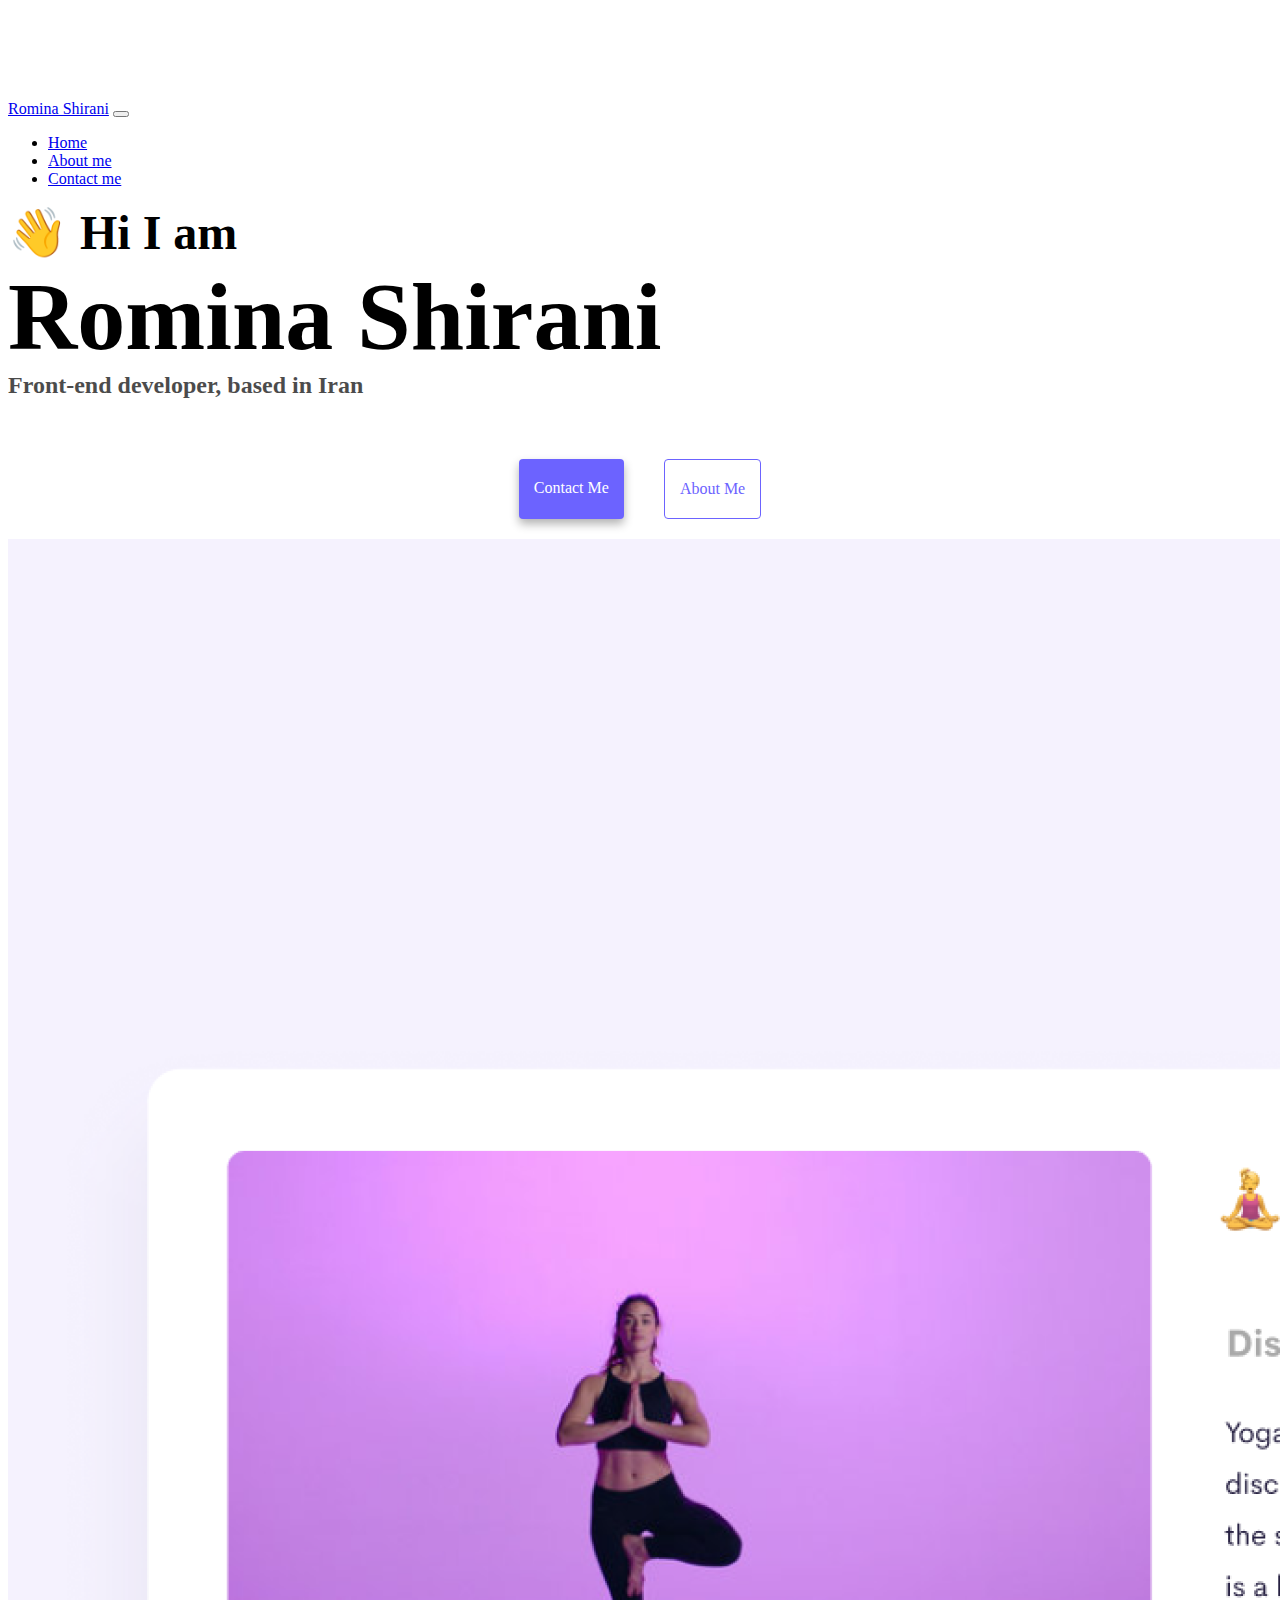
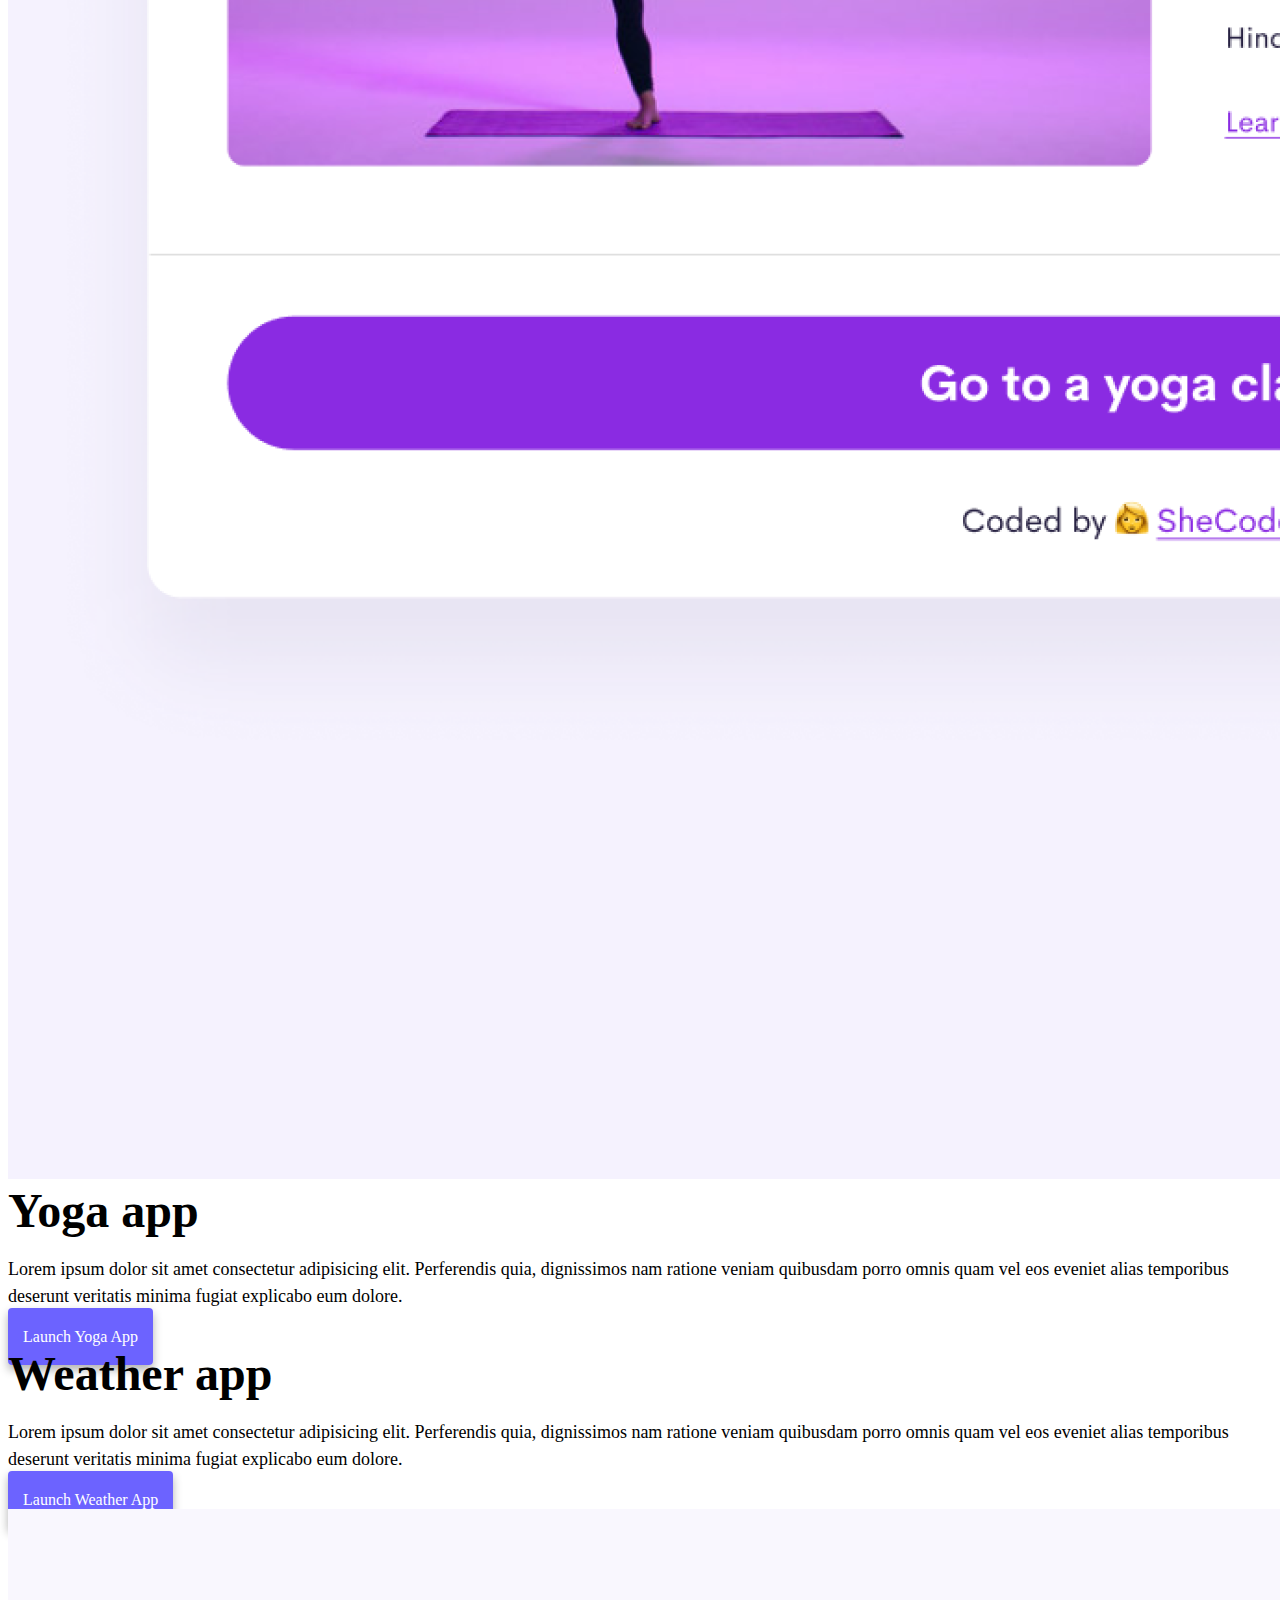
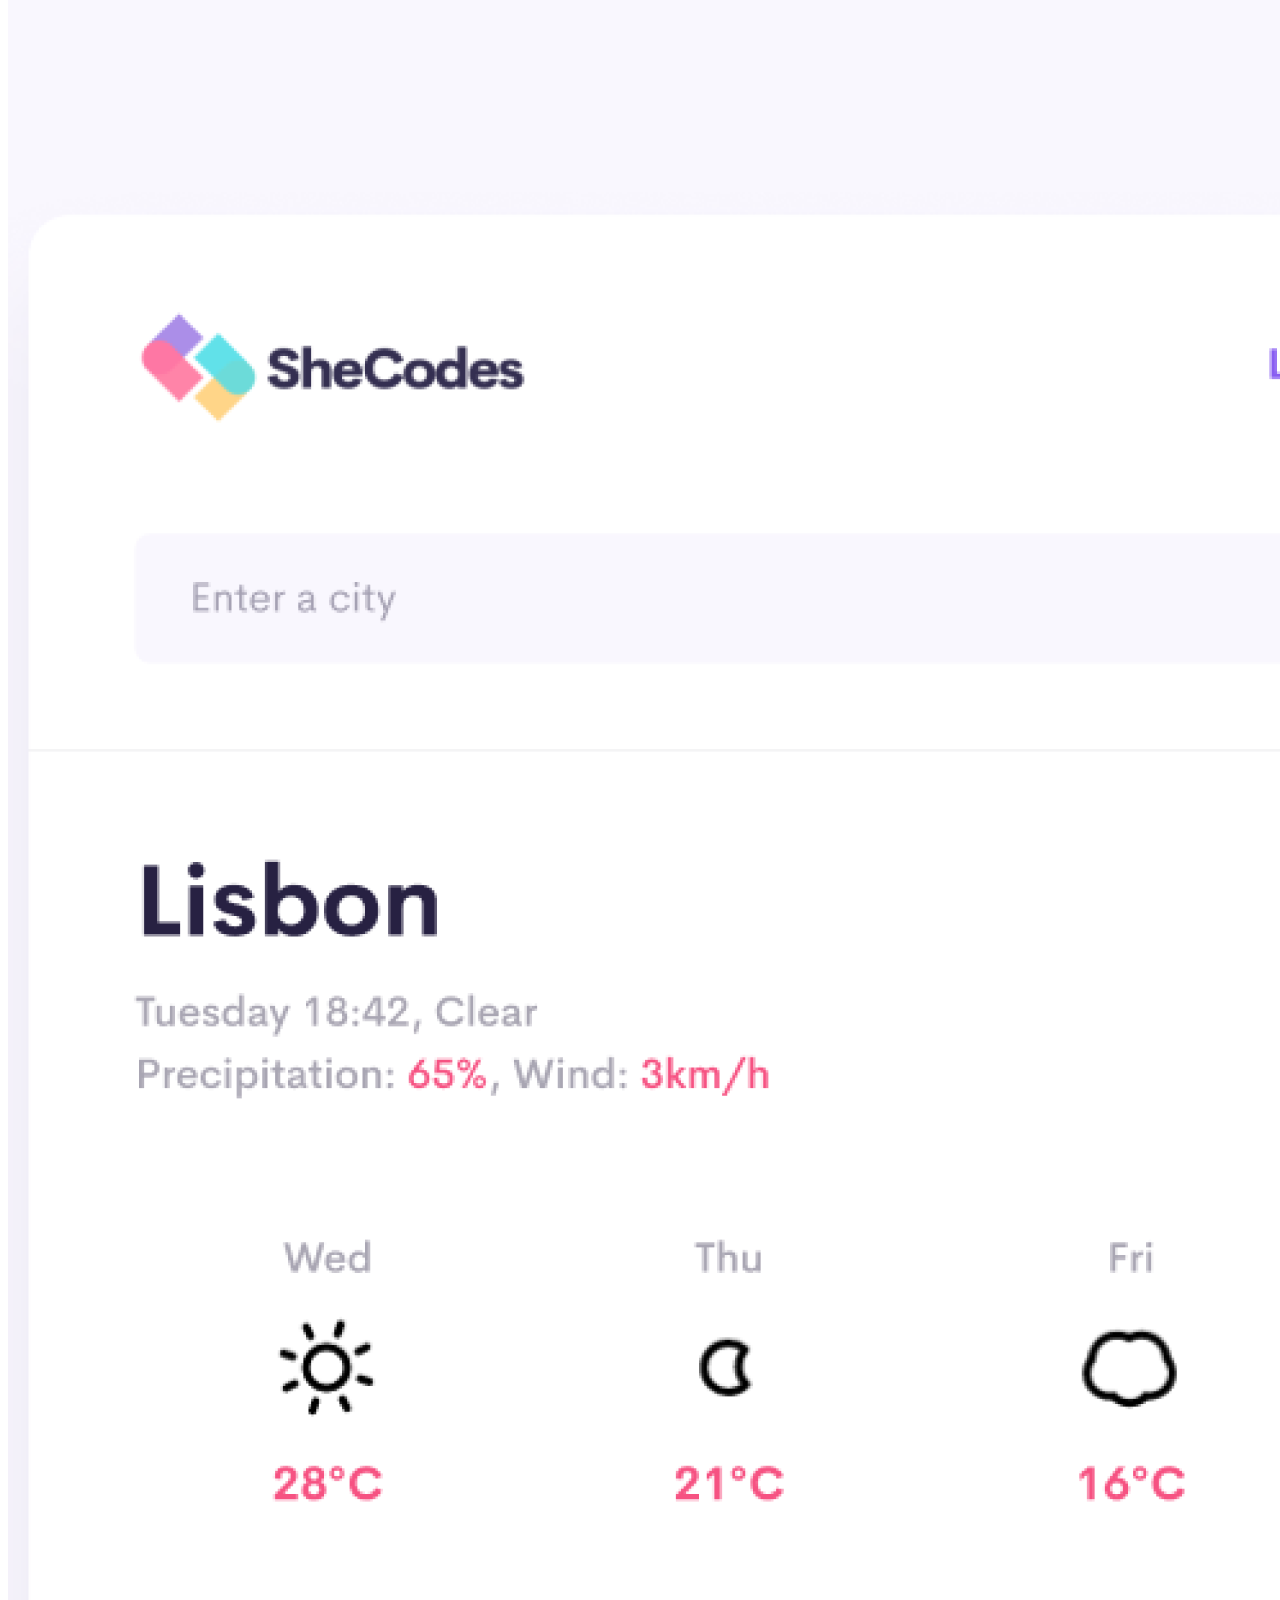
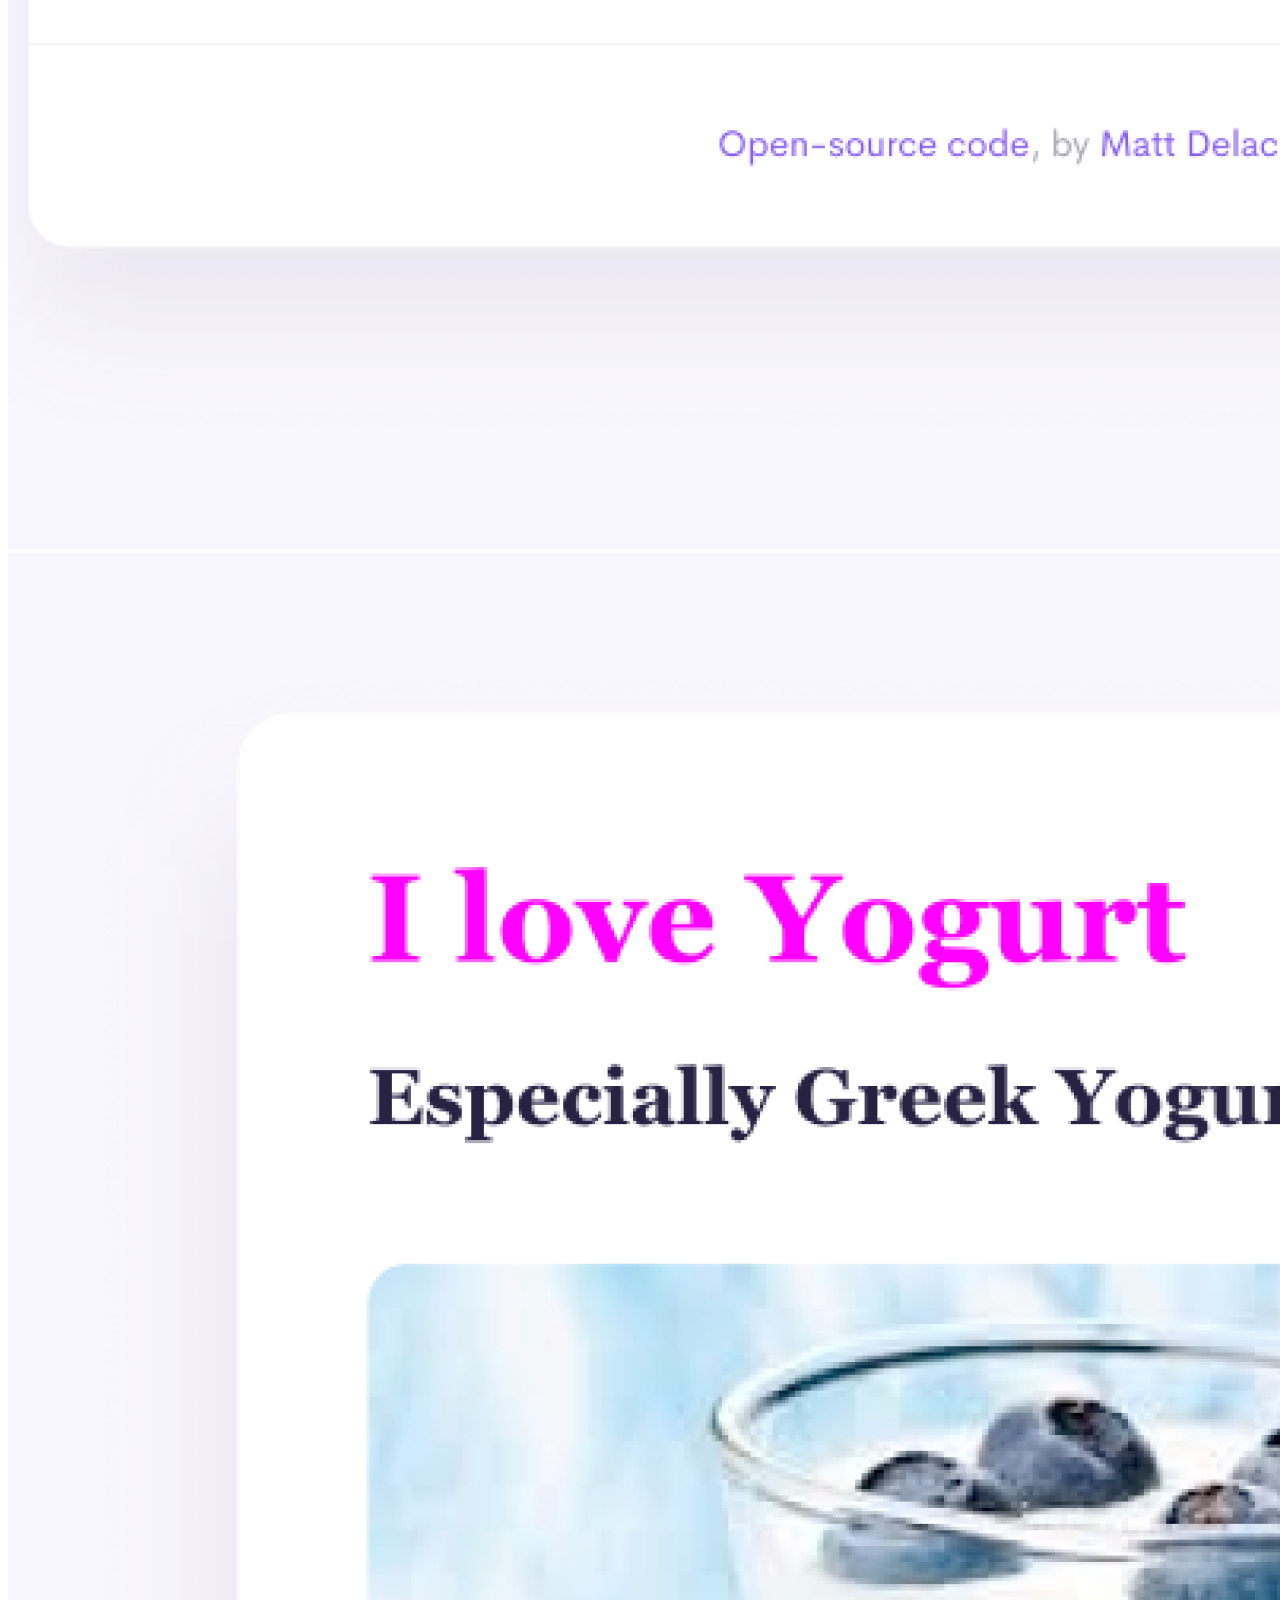
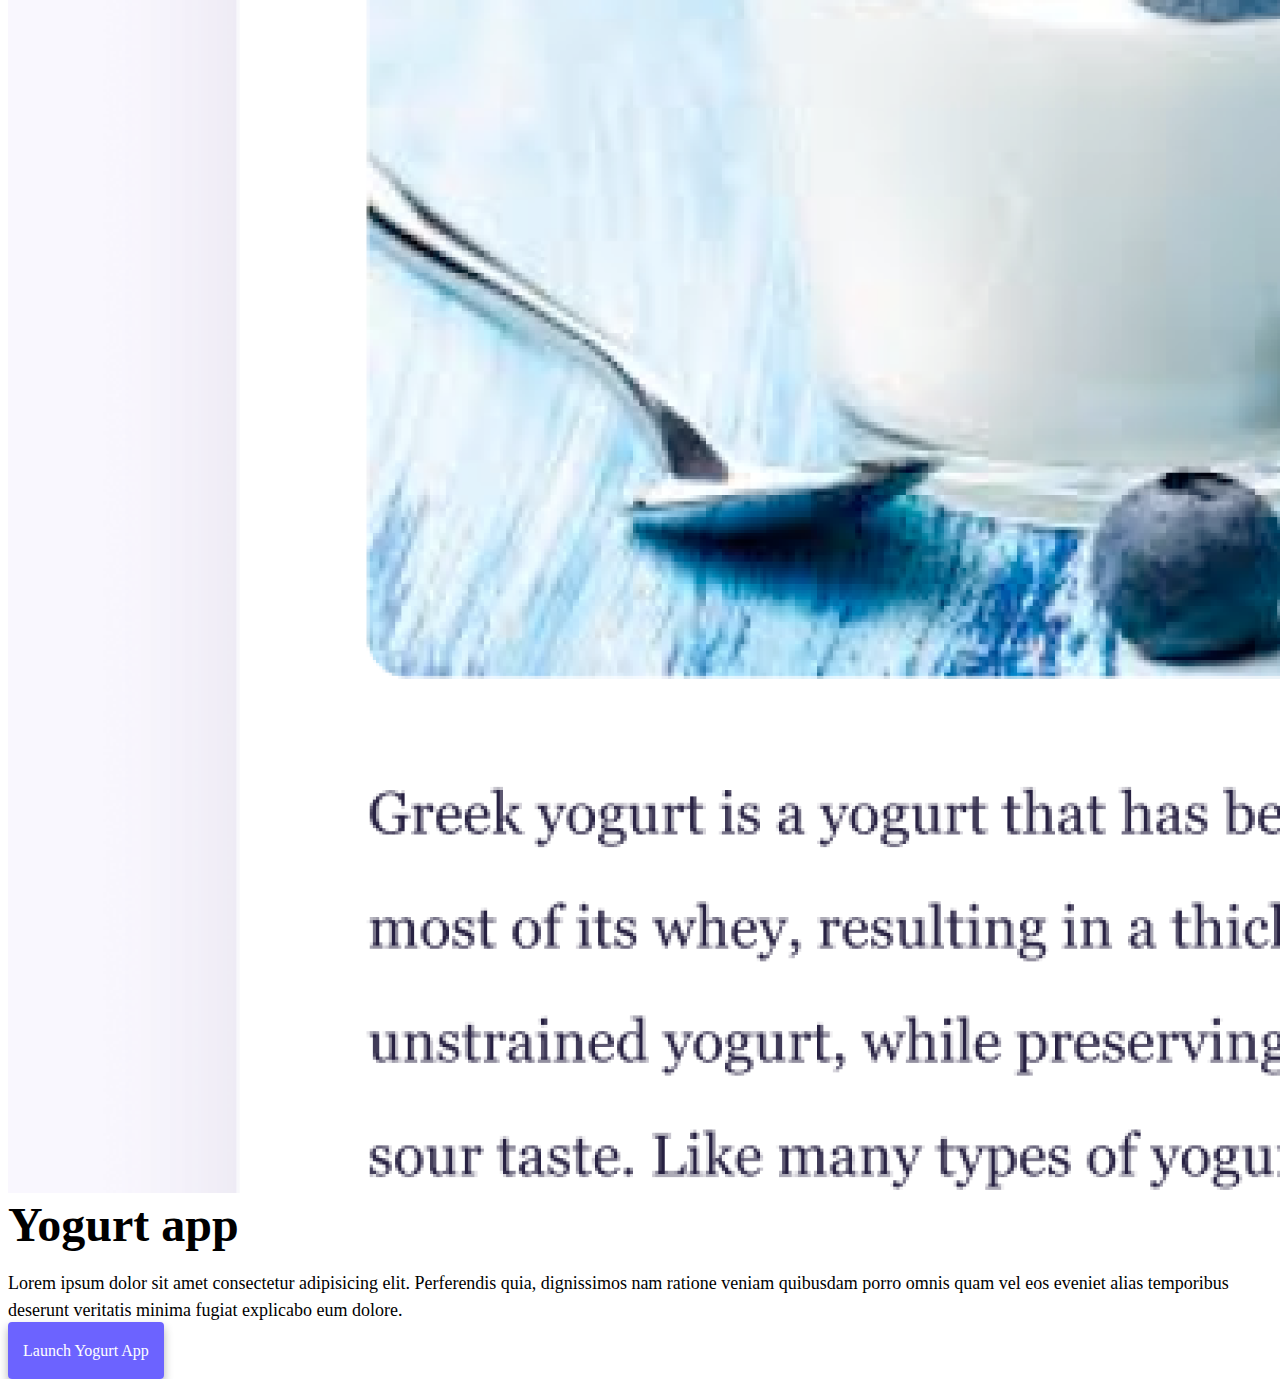
<file: index.html>
<!DOCTYPE html>
<html lang="en">
  <head>
    <meta charset="UTF-8" />
    <meta http-equiv="X-UA-Compatible" content="IE=edge" />
    <meta name="viewport" content="width=device-width, initial-scale=1.0" />
    <meta
      name="description"
      content="Romina Shirani is a front-end developer from Iran, you can contact her for developing your site"
    />

    <title>Front-end developer - Romina Shirani</title>
    <link
      href="https://cdn.jsdelivr.net/npm/bootstrap@5.0.0-beta2/dist/css/bootstrap.min.css"
      rel="stylesheet"
      integrity="sha384-BmbxuPwQa2lc/FVzBcNJ7UAyJxM6wuqIj61tLrc4wSX0szH/Ev+nYRRuWlolflfl"
      crossorigin="anonymous"
    />
    <script
      src="https://cdn.jsdelivr.net/npm/bootstrap@5.0.0-beta2/dist/js/bootstrap.bundle.min.js"
      integrity="sha384-b5kHyXgcpbZJO/tY9Ul7kGkf1S0CWuKcCD38l8YkeH8z8QjE0GmW1gYU5S9FOnJ0"
      crossorigin="anonymous"
    ></script>
    <link rel="stylesheet" href="/style.css" />
  </head>
  <body>
    <nav class="navbar navbar-expand-lg navbar-light bg-light fixed-top">
      <div class="container">
        <a class="navbar-brand" href="/" title="Homepage">Romina Shirani</a>
        <button
          class="navbar-toggler"
          type="button"
          data-bs-toggle="collapse"
          data-bs-target="#navbarNav"
          aria-controls="navbarNav"
          aria-expanded="false"
          aria-label="Toggle navigation"
        >
          <span class="navbar-toggler-icon"></span>
        </button>
        <div class="collapse navbar-collapse" id="navbarNav">
          <ul class="navbar-nav">
            <li class="nav-item">
              <a class="nav-link active" aria-current="page" href="index.html"
                >Home</a
              >
            </li>
            <li class="nav-item">
              <a class="nav-link" href="about.html" title="About Romina"
                >About me</a
              >
            </li>
            <li class="nav-item">
              <a
                class="nav-link"
                href="about.html#contact"
                title="Contact Romina"
                >Contact me</a
              >
            </li>
          </ul>
        </div>
      </div>
    </nav>
    <h2 class="text-center">👋 Hi I am</h2>
    <h1 class="text-center">Romina Shirani</h1>
    <h3 class="text-center">Front-end developer, based in Iran</h3>
    <div class="navigation-links mb-5">
      <a href="about.html#contact" class="primary-link" title="Contact Romina"
        >Contact me</a
      >
      <a href="about.html" class="secondary-link" title="About Romina"
        >About me</a
      >
    </div>

    <div class="container">
      <div class="row">
        <div class="col-sm-6">
          <img
            src="images/yoga.png"
            class="img-fluid rounded d-none d-sm-block"
            alt="yoga image"
          />
        </div>
        <div class="col-sm-6">
          <h2 class="mb-3">Yoga app</h2>
          <p>
            Lorem ipsum dolor sit amet consectetur adipisicing elit. Perferendis
            quia, dignissimos nam ratione veniam quibusdam porro omnis quam vel
            eos eveniet alias temporibus deserunt veritatis minima fugiat
            explicabo eum dolore.
          </p>
          <div class="mt-5">
            <a href="#" class="primary-link project-link" title="Yoga App"
              >Launch Yoga App</a
            >
          </div>
        </div>
      </div>

      <div class="row mt-5">
        <div class="col-sm-6">
          <h2 class="mb-3">Weather app</h2>
          <p>
            Lorem ipsum dolor sit amet consectetur adipisicing elit. Perferendis
            quia, dignissimos nam ratione veniam quibusdam porro omnis quam vel
            eos eveniet alias temporibus deserunt veritatis minima fugiat
            explicabo eum dolore.
          </p>
          <div class="mt-5">
            <a href="#" class="primary-link project-link" title="Weather App"
              >Launch Weather App</a
            >
          </div>
        </div>
        <div class="col-sm-6">
          <img
            src="images/weather.png"
            class="img-fluid rounded d-none d-sm-block"
            alt="weather image"
          />
        </div>
      </div>
      <div class="row mt-5">
        <div class="col-sm-6">
          <img
            src="/images/yogurt.png"
            class="img-fluid rounded d-none d-sm-block"
            alt="yogurt image"
          />
        </div>
        <div class="col-sm-6">
          <h2 class="mb-3">Yogurt app</h2>
          <p>
            Lorem ipsum dolor sit amet consectetur adipisicing elit. Perferendis
            quia, dignissimos nam ratione veniam quibusdam porro omnis quam vel
            eos eveniet alias temporibus deserunt veritatis minima fugiat
            explicabo eum dolore.
          </p>
          <div class="mt-5">
            <a href="#" class="primary-link project-link" title="Yogurt App"
              >Launch Yogurt App</a
            >
          </div>
        </div>
      </div>
    </div>
  </body>
</html>
</file>
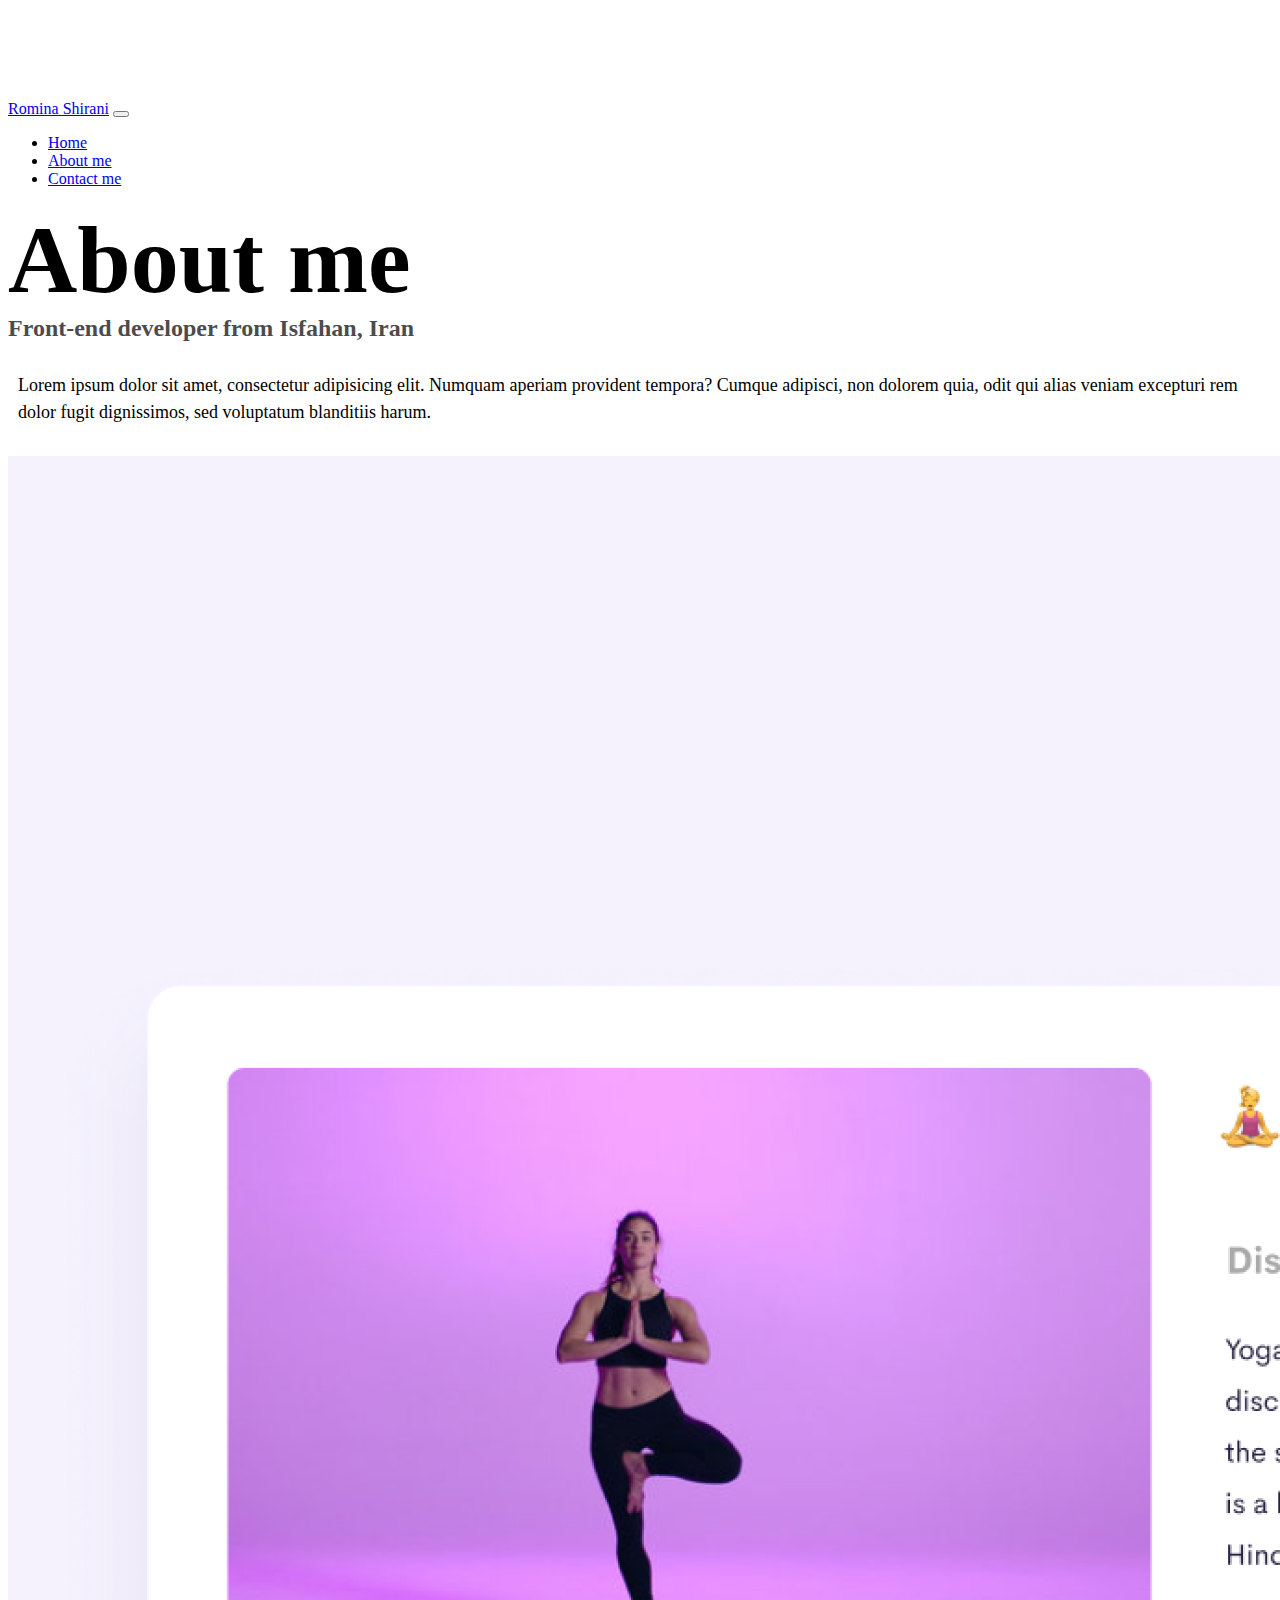
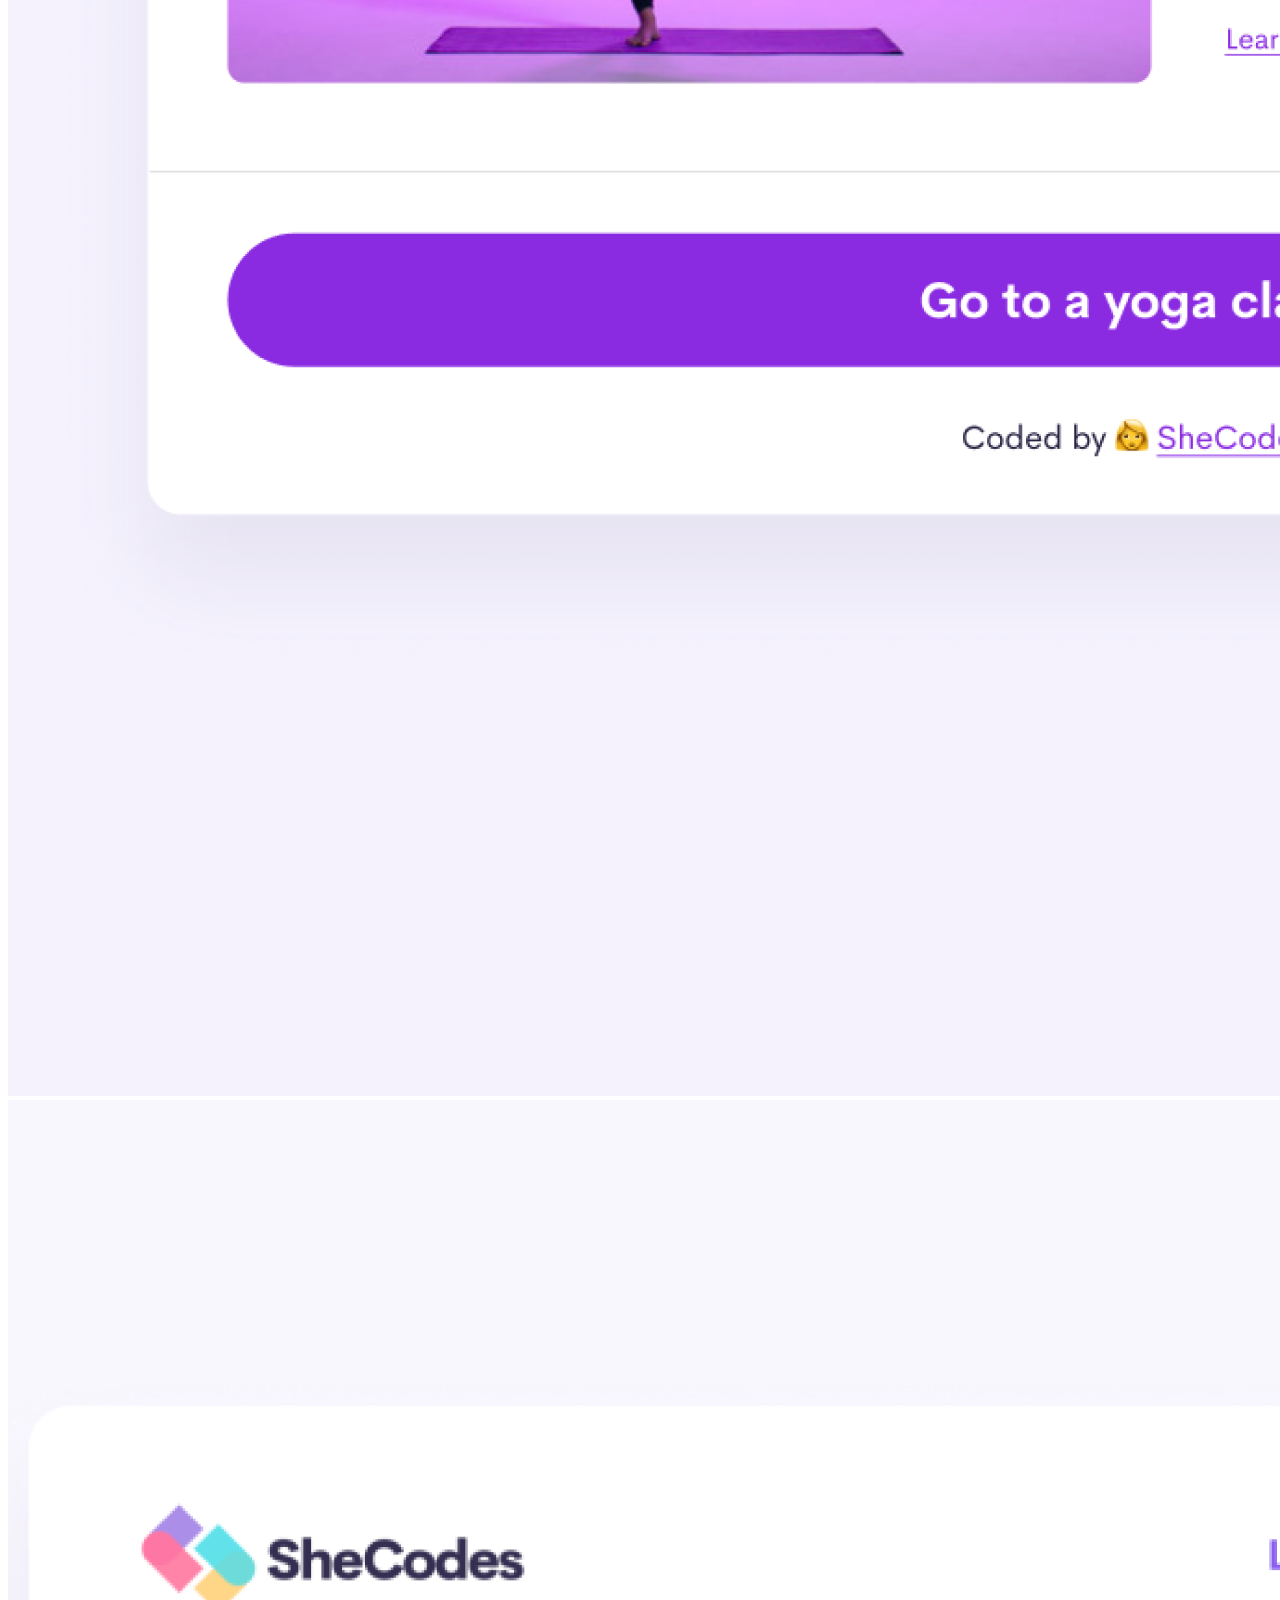
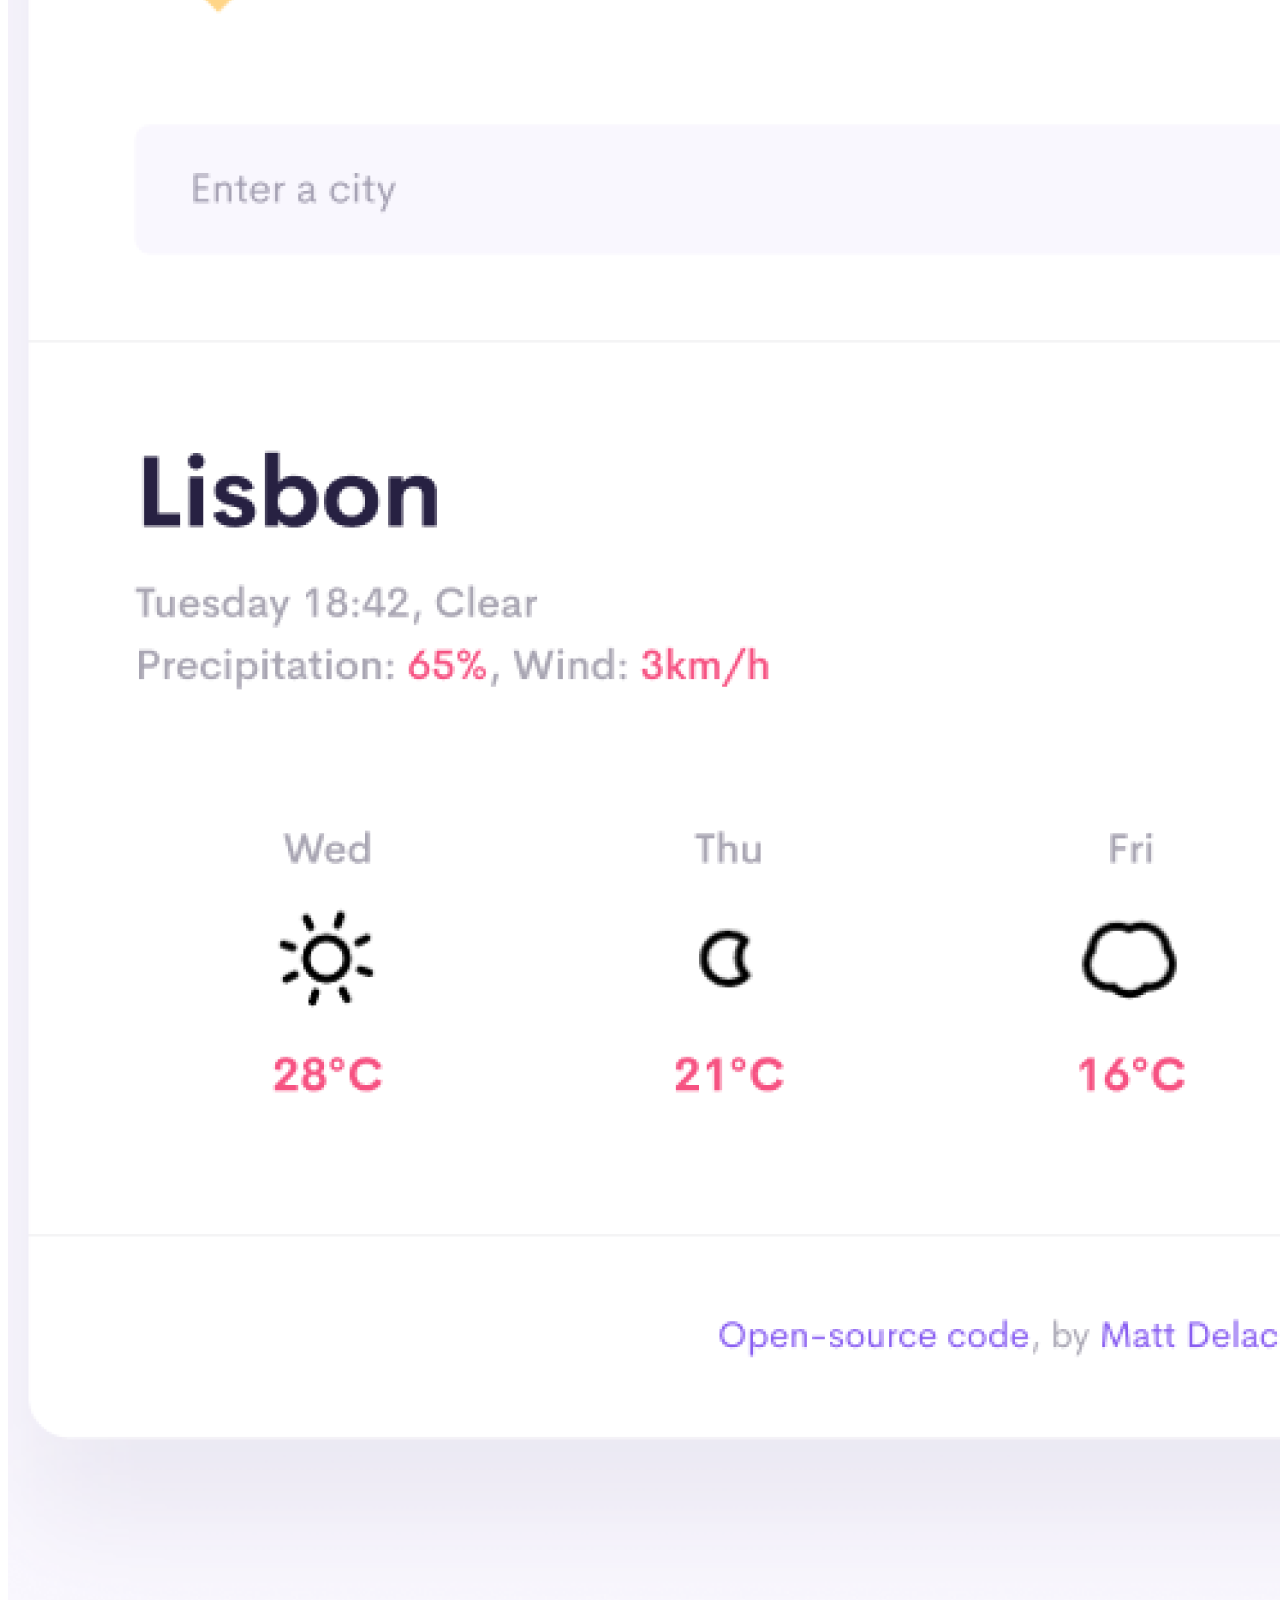
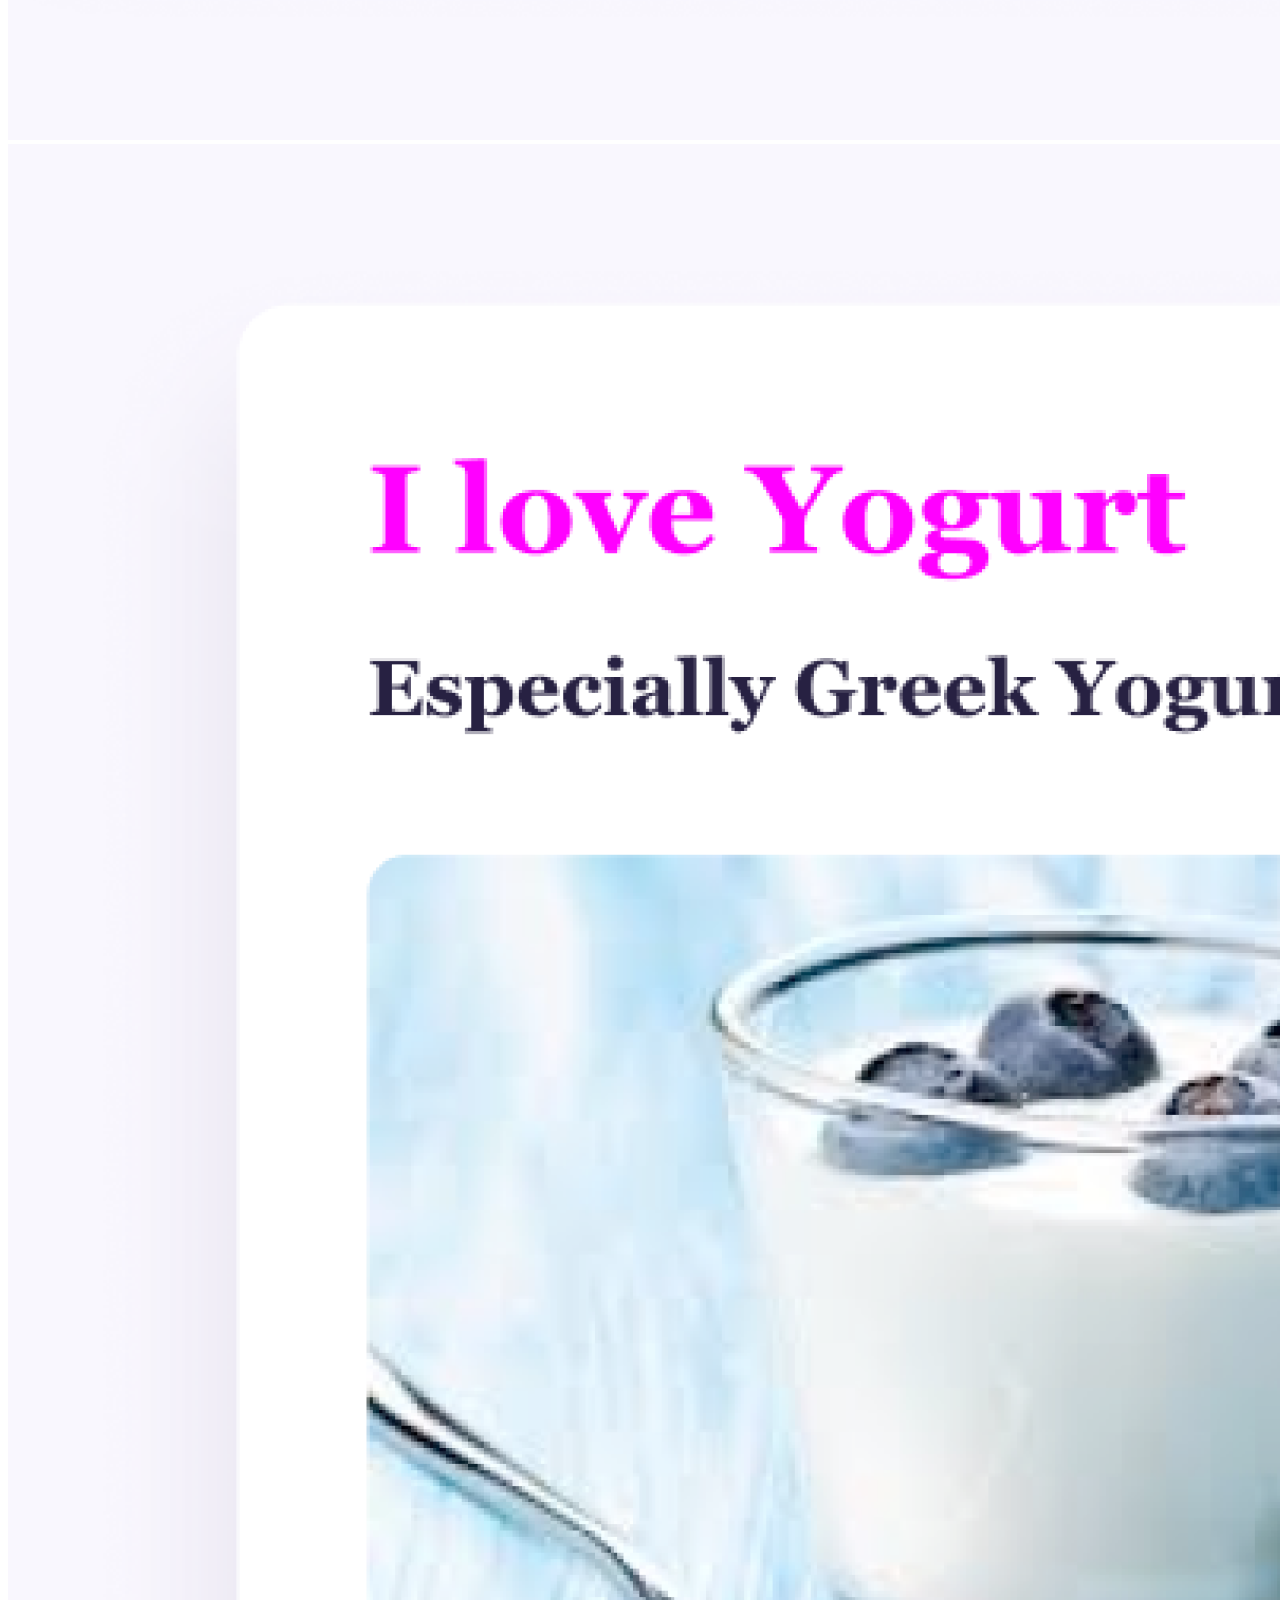
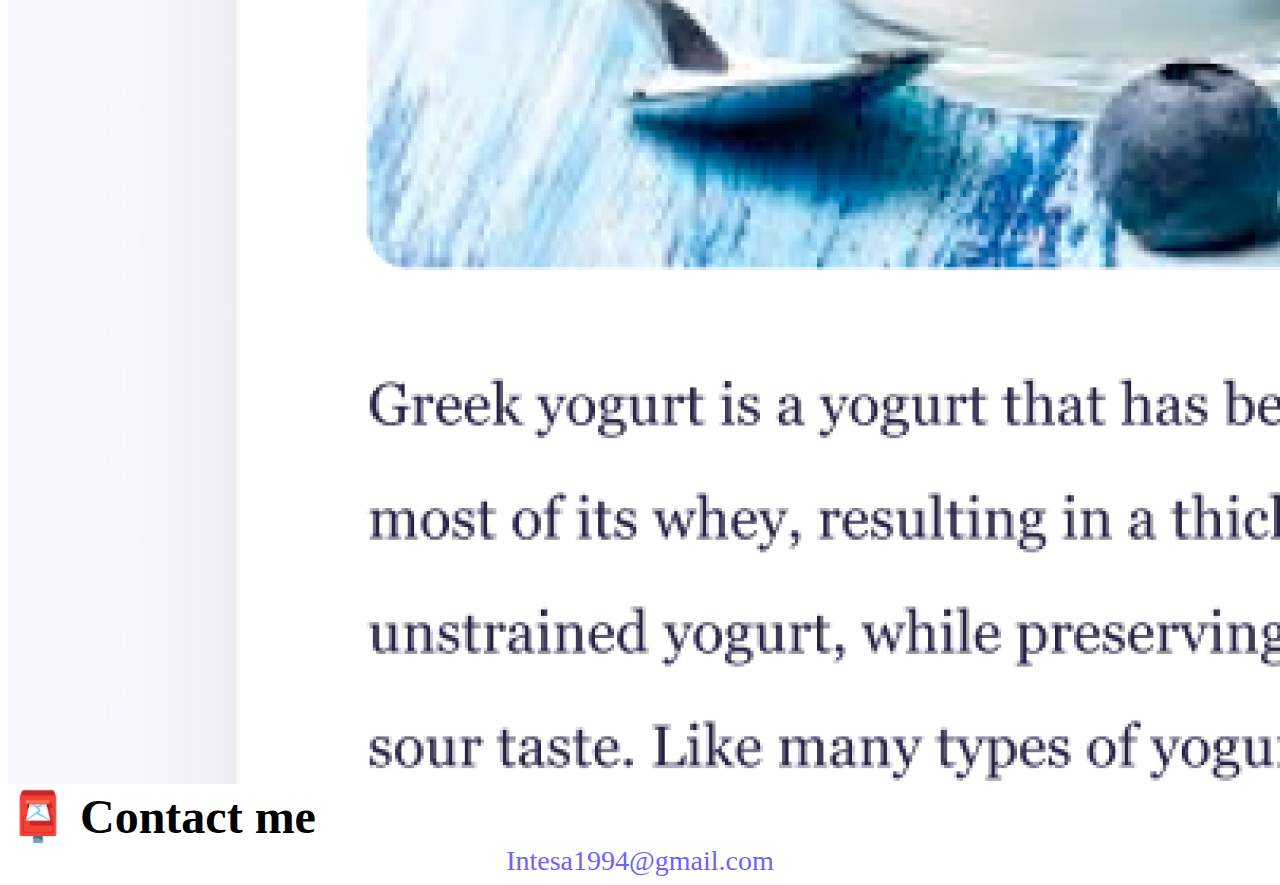
<file: about.html>
<!DOCTYPE html>
<html lang="en">
  <head>
    <meta charset="UTF-8" />
    <meta http-equiv="X-UA-Compatible" content="IE=edge" />
    <meta name="viewport" content="width=device-width, initial-scale=1.0" />
    <meta name="description" content="learn about Romina." />
    <link
      href="https://cdn.jsdelivr.net/npm/bootstrap@5.0.0-beta2/dist/css/bootstrap.min.css"
      rel="stylesheet"
      integrity="sha384-BmbxuPwQa2lc/FVzBcNJ7UAyJxM6wuqIj61tLrc4wSX0szH/Ev+nYRRuWlolflfl"
      crossorigin="anonymous"
    />
    <script
      src="https://cdn.jsdelivr.net/npm/bootstrap@5.0.0-beta2/dist/js/bootstrap.bundle.min.js"
      integrity="sha384-b5kHyXgcpbZJO/tY9Ul7kGkf1S0CWuKcCD38l8YkeH8z8QjE0GmW1gYU5S9FOnJ0"
      crossorigin="anonymous"
    ></script>
    <link rel="stylesheet" href="/style.css" />
    <title>About Romina Shirani</title>
  </head>
  <body>
    <nav class="navbar navbar-expand-lg navbar-light bg-light fixed-top">
      <div class="container">
        <a class="navbar-brand" href="/" title="Homepage">Romina Shirani</a>
        <button
          class="navbar-toggler"
          type="button"
          data-bs-toggle="collapse"
          data-bs-target="#navbarNav"
          aria-controls="navbarNav"
          aria-expanded="false"
          aria-label="Toggle navigation"
        >
          <span class="navbar-toggler-icon"></span>
        </button>
        <div class="collapse navbar-collapse" id="navbarNav">
          <ul class="navbar-nav">
            <li class="nav-item">
              <a class="nav-link" aria-current="page" href="index.html">Home</a>
            </li>
            <li class="nav-item">
              <a class="nav-link active" href="about.html" title="About Romina"
                >About me</a
              >
            </li>
            <li class="nav-item">
              <a
                class="nav-link"
                href="about.html#contact"
                title="Contact Romina"
                >Contact me</a
              >
            </li>
          </ul>
        </div>
      </div>
    </nav>
    <h1 class="text-center">About me</h1>
    <h3 class="text-center">Front-end developer from Isfahan, Iran</h3>
    <div class="about-paragraphs text-center">
      <p>
        Lorem ipsum dolor sit amet, consectetur adipisicing elit. Numquam
        aperiam provident tempora? Cumque adipisci, non dolorem quia, odit qui
        alias veniam excepturi rem dolor fugit dignissimos, sed voluptatum
        blanditiis harum.
      </p>
    </div>
    <div class="container">
      <div class="row">
        <div class="col-sm-4">
          <img
            src="images/yoga.png"
            class="img-fluid p-2 shadow rounded"
            alt="yoga image"
          />
        </div>
        <div class="col-sm-4">
          <img
            src="images/weather.png"
            class="img-fluid p-2 shadow rounded"
            alt="weather image"
          />
        </div>
        <div class="col-sm-4">
          <img
            src="images/yogurt.png"
            class="img-fluid p-2 shadow rounded"
            alt="yogurt image"
          />
        </div>
      </div>
    </div>
    <div id="contact" class="mt-5">
      <h2 class="text-center">📮 Contact me</h2>
      <a href="mailto:Intesa1994@gmail.com" class="email-link">
        Intesa1994@gmail.com
      </a>
    </div>
  </body>
</html>
</file>
<file: style.css>
:root {
  --primary-color: #6c63ff;
  --secondary-color: #f5f2fe;
  --box-shadow: 0 5px 10px rgba(0, 0, 0, 0.3);
}

body {
  margin-top: 100px;
}

h1,
h2,
h3 {
  margin: 0;
}

h1 {
  font-size: 96px;
}

h2 {
  font-size: 48px;
}

h3 {
  font-size: 24px;
  opacity: 0.7;
}

p {
  font-size: 18px;
  line-height: 1.5;
}

.navigation-links {
  display: flex;
  margin-top: 40px;
  justify-content: center;
}

.navigation-links a {
  margin: 20px;
}

.primary-link {
  border-radius: 4px;
  padding: 20px 15px;
  text-decoration: none;
  text-transform: capitalize;
  background: var(--primary-color);
  box-shadow: var(--box-shadow);
  color: white;
}

.secondary-link {
  border-radius: 4px;
  padding: 20px 15px;
  text-decoration: none;
  text-transform: capitalize;
  color: var(--primary-color);
  border: 1px solid var(--primary-color);
}

.homepage-link {
  color: var(--primary-color);
  text-align: center;
  display: block;
}

.about-paragraphs {
  margin: 30px 0;
}

.about-paragraphs p {
  margin: 10px;
}

.email-link {
  display: flex;
  justify-content: center;
  color: var(--primary-color);
  font-size: 28px;
  text-decoration: none;
}

.email-link:hover {
  text-decoration: underline;
}
@media (max-width: 576px) {
  h1,
  h2,
  .email-link {
    font-size: 38px;
    text-align: center;
  }

  p {
    text-align: center;
  }
  .project-link {
    display: block;
    text-align: center;
    margin: 0 20px;
  }
}
@media (max-width: 700px) {
  .email-link {
    font-size: 28px;
  }
}
</file>
